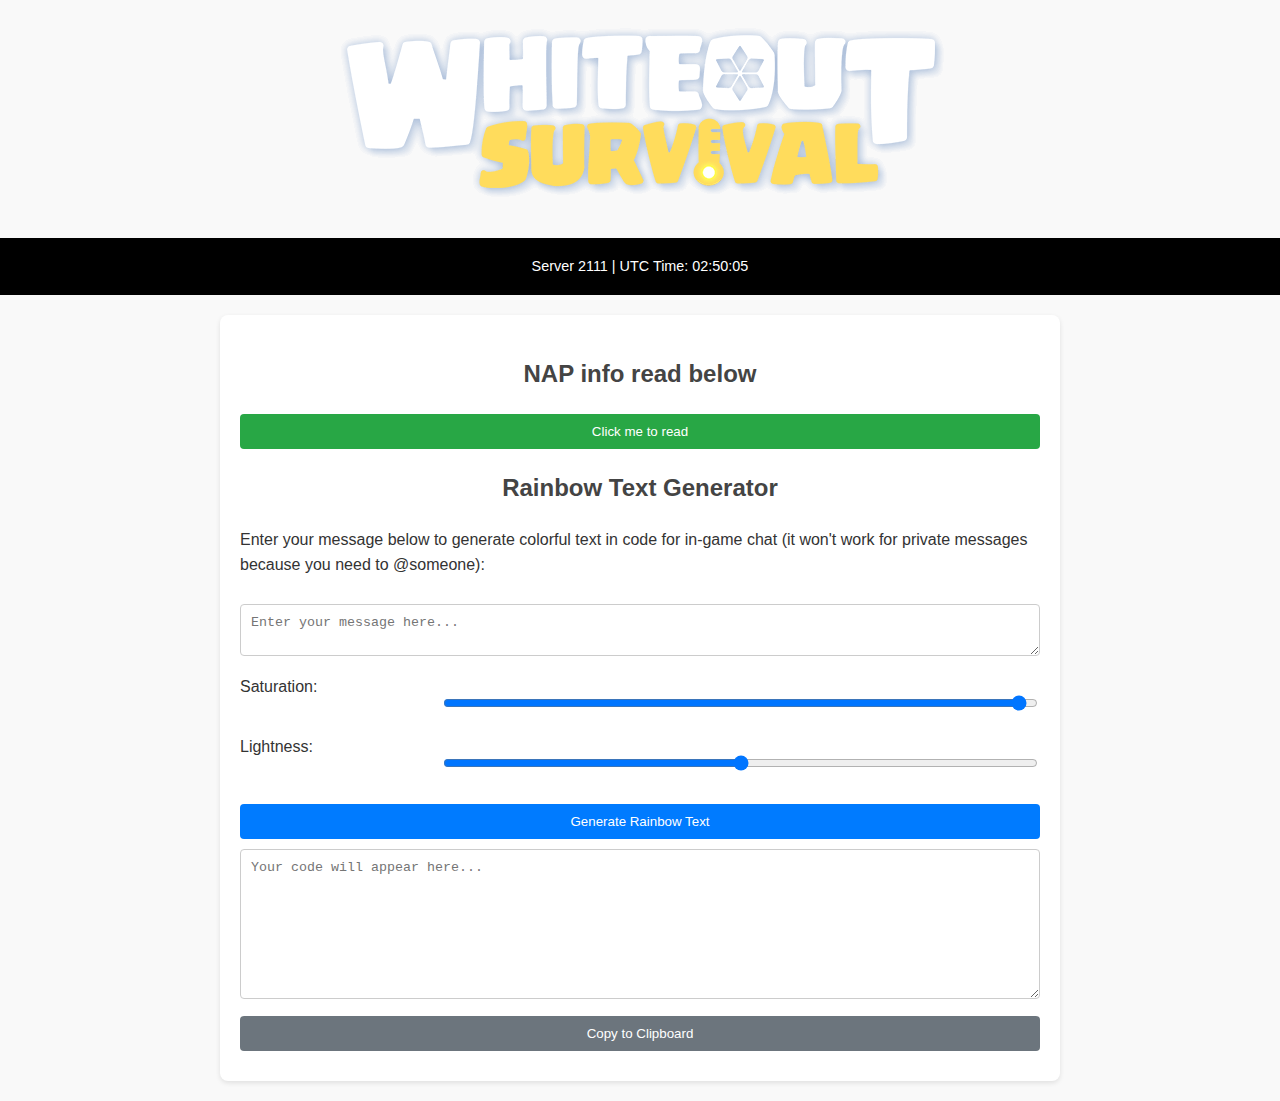
<file: index.html>
<!DOCTYPE html>
<html lang="en">
<head>
    <meta charset="UTF-8">
    <meta name="viewport" content="width=device-width, initial-scale=1.0">
    <title>NAP Info</title>
    <link rel="stylesheet" href="styles.css">
</head>
<body>
    <div class="logo">
        <img src="logo.png" alt="Logo">
    </div>
    <div class="time-display">
        <p>Server 2111 | UTC Time: <span id="utcTime"></span></p>
    </div>
    <div class="container">
        <h2>NAP info read below</h2>
        <button class="nap-rules-button" onclick="window.location.href='nap-rules.html'">Click me to read</button>
        <h2>Rainbow Text Generator</h2>
        <p>Enter your message below to generate colorful text in code for in-game chat (it won't work for private messages because you need to @someone):</p>
        <textarea id="inputText" placeholder="Enter your message here..."></textarea>
        <div class="sliders">
            <label for="saturation">Saturation:</label>
            <input type="range" id="saturation" name="saturation" min="0" max="100" value="100">
        </div>
        <div class="sliders">
            <label for="lightness">Lightness:</label>
            <input type="range" id="lightness" name="lightness" min="0" max="100" value="50">
        </div>
        <button onclick="generateRainbowText()">Generate Rainbow Text</button>
        <textarea id="outputText" readonly placeholder="Your code will appear here..."></textarea>
        <button class="copy-button" onclick="copyToClipboard()">Copy to Clipboard</button>
        <div id="preview" style="margin-top: 10px; text-align: center;"></div>
    </div>
    <script src="script.js"></script>
</body>
</html>
</file>
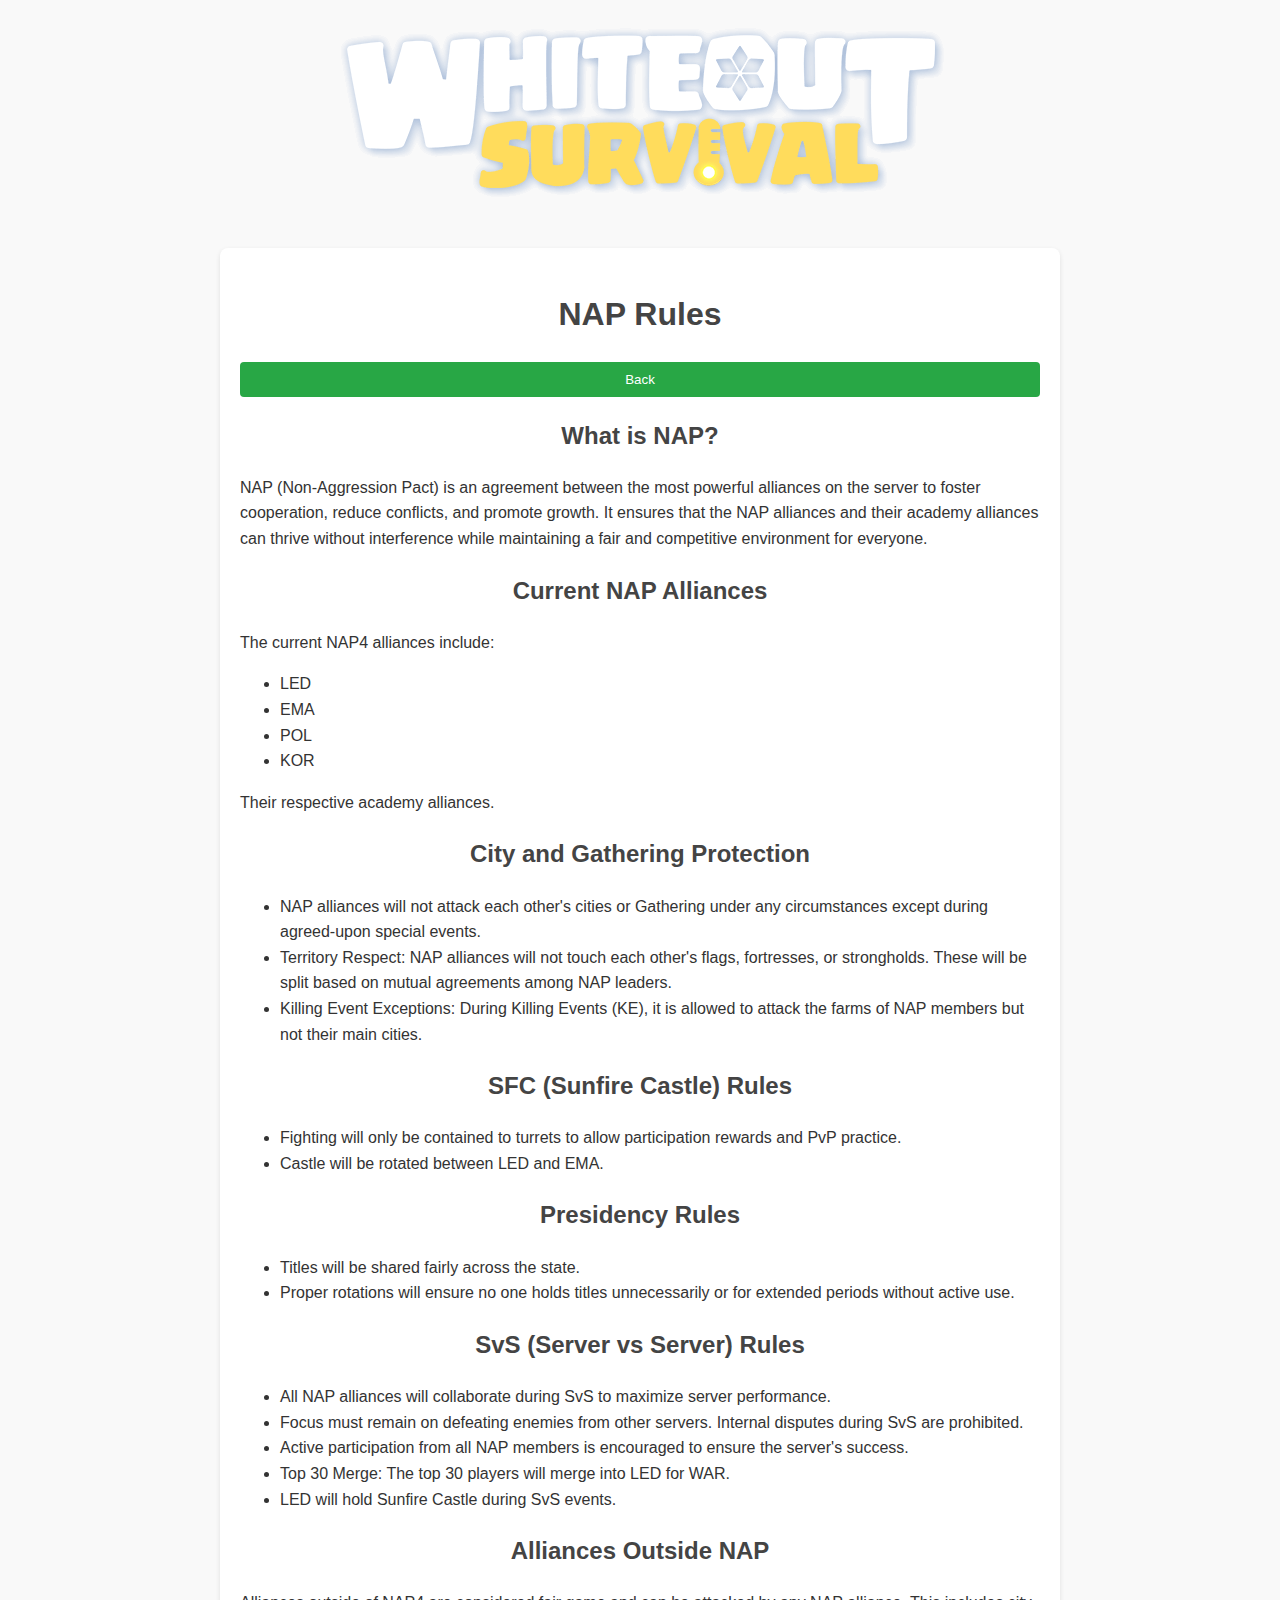
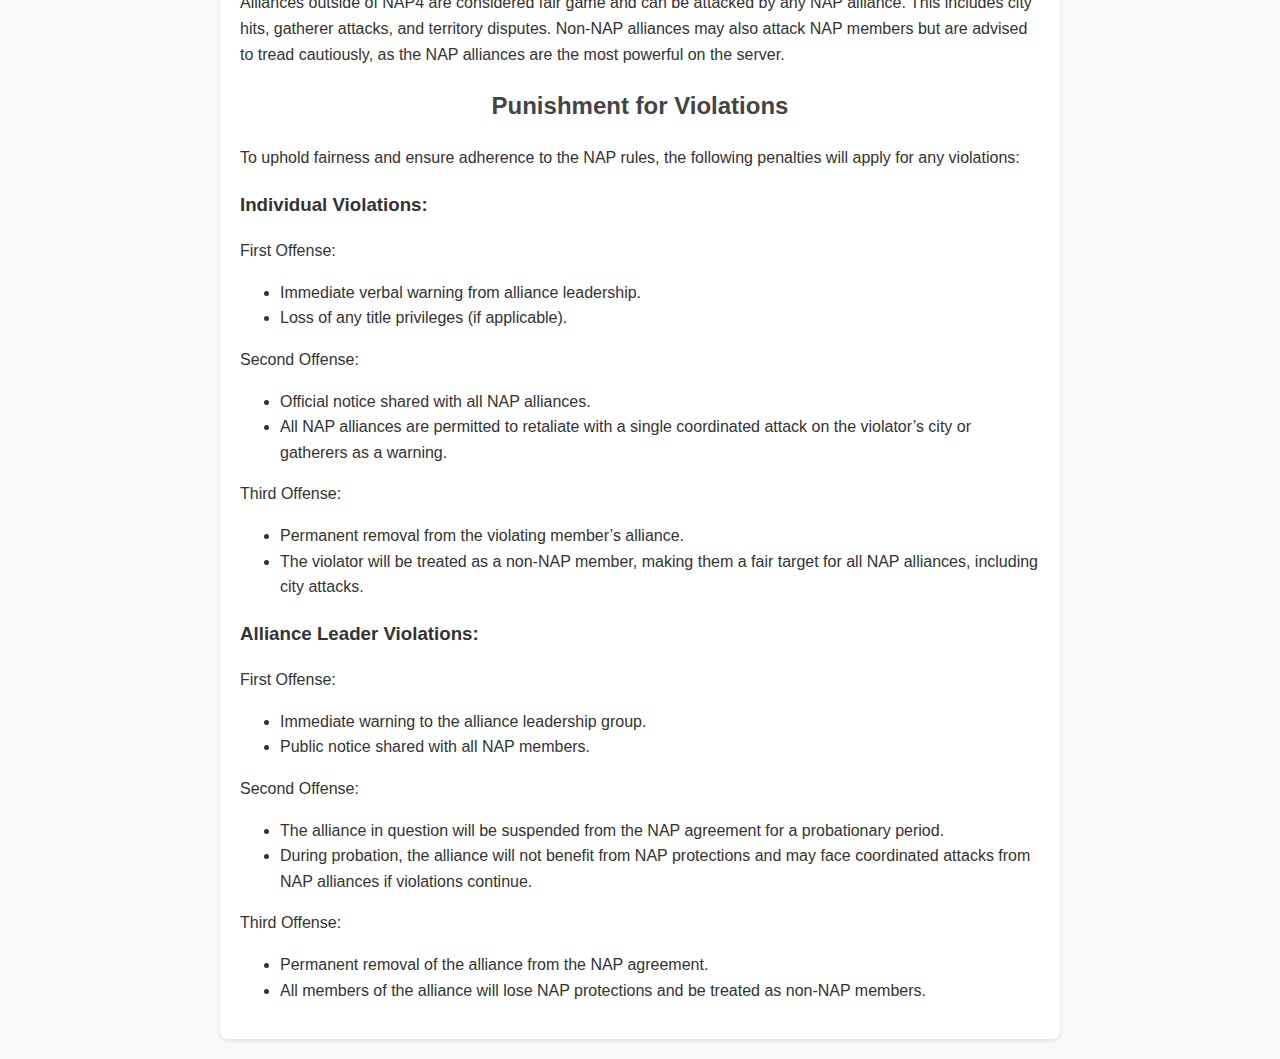
<file: nap-rules.html>
<!DOCTYPE html>
<html lang="en">
<head>
    <meta charset="UTF-8">
    <meta name="viewport" content="width=device-width, initial-scale=1.0">
    <title>NAP Rules</title>
    <link rel="stylesheet" href="styles.css">
    <script type="text/javascript">
        function googleTranslateElementInit() {
            new google.translate.TranslateElement({pageLanguage: 'en'}, 'google_translate_element');
        }
    </script>
    <script type="text/javascript" src="//translate.google.com/translate_a/element.js?cb=googleTranslateElementInit"></script>
</head>
<body>
    <div class="logo">
        <img src="logo.png" alt="Logo">
    </div>
    <div id="google_translate_element"></div>
    <div class="container">
        <h1>NAP Rules</h1>
        <button class="back-button" onclick="window.location.href='index.html'">Back</button>
        <h2>What is NAP?</h2>
        <p>
            NAP (Non-Aggression Pact) is an agreement between the most powerful alliances on the server to foster cooperation, reduce conflicts, and promote growth.
            It ensures that the NAP alliances and their academy alliances can thrive without interference while maintaining a fair and competitive environment for everyone.
        </p>
        <h2>Current NAP Alliances</h2>
        <p>The current NAP4 alliances include:</p>
        <ul>
            <li><span class="notranslate">LED</span></li>
            <li><span class="notranslate">EMA</span></li>
            <li><span class="notranslate">POL</span></li>
            <li><span class="notranslate">KOR</span></li>
        </ul>
        <p>Their respective academy alliances.</p>
        <h2>City and Gathering Protection</h2>
        <ul>
            <li>NAP alliances will not attack each other's cities or Gathering under any circumstances except during agreed-upon special events.</li>
            <li>Territory Respect: NAP alliances will not touch each other's flags, fortresses, or strongholds. These will be split based on mutual agreements among NAP leaders.</li>
            <li>Killing Event Exceptions: During Killing Events (KE), it is allowed to attack the farms of NAP members but not their main cities.</li>
        </ul>
        <h2>SFC (Sunfire Castle) Rules</h2>
        <ul>
            <li>Fighting will only be contained to turrets to allow participation rewards and PvP practice.</li>
            <li>Castle will be rotated between <span class="notranslate">LED</span> and <span class="notranslate">EMA</span>.</li>
        </ul>
        <h2>Presidency Rules</h2>
        <ul>
            <li>Titles will be shared fairly across the state.</li>
            <li>Proper rotations will ensure no one holds titles unnecessarily or for extended periods without active use.</li>
        </ul>
        <h2>SvS (Server vs Server) Rules</h2>
        <ul>
            <li>All NAP alliances will collaborate during SvS to maximize server performance.</li>
            <li>Focus must remain on defeating enemies from other servers. Internal disputes during SvS are prohibited.</li>
            <li>Active participation from all NAP members is encouraged to ensure the server's success.</li>
            <li>Top 30 Merge: The top 30 players will merge into <span class="notranslate">LED</span> for WAR.</li>
            <li><span class="notranslate">LED</span> will hold Sunfire Castle during SvS events.</li>
        </ul>
        <h2>Alliances Outside NAP</h2>
        <p>
            Alliances outside of NAP4 are considered fair game and can be attacked by any NAP alliance. This includes city hits, gatherer attacks, and territory disputes.
            Non-NAP alliances may also attack NAP members but are advised to tread cautiously, as the NAP alliances are the most powerful on the server.
        </p>
        <h2>Punishment for Violations</h2>
        <p>To uphold fairness and ensure adherence to the NAP rules, the following penalties will apply for any violations:</p>
        <h3>Individual Violations:</h3>
        <p>First Offense:</p>
        <ul>
            <li>Immediate verbal warning from alliance leadership.</li>
            <li>Loss of any title privileges (if applicable).</li>
        </ul>
        <p>Second Offense:</p>
        <ul>
            <li>Official notice shared with all NAP alliances.</li>
            <li>All NAP alliances are permitted to retaliate with a single coordinated attack on the violator’s city or gatherers as a warning.</li>
        </ul>
        <p>Third Offense:</p>
        <ul>
            <li>Permanent removal from the violating member’s alliance.</li>
            <li>The violator will be treated as a non-NAP member, making them a fair target for all NAP alliances, including city attacks.</li>
        </ul>
        <h3>Alliance Leader Violations:</h3>
        <p>First Offense:</p>
        <ul>
            <li>Immediate warning to the alliance leadership group.</li>
            <li>Public notice shared with all NAP members.</li>
        </ul>
        <p>Second Offense:</p>
        <ul>
            <li>The alliance in question will be suspended from the NAP agreement for a probationary period.</li>
            <li>During probation, the alliance will not benefit from NAP protections and may face coordinated attacks from NAP alliances if violations continue.</li>
        </ul>
        <p>Third Offense:</p>
        <ul>
            <li>Permanent removal of the alliance from the NAP agreement.</li>
            <li>All members of the alliance will lose NAP protections and be treated as non-NAP members.</li>
        </ul>
    </div>
</body>
</html>
</file>
<file: styles.css>
body {
    font-family: Arial, sans-serif;
    margin: 0;
    padding: 0;
    line-height: 1.6;
    color: #333;
    background-color: #f9f9f9;
}
.logo {
    text-align: center;
    margin: 10px 0; /* Reduced top and bottom margin */
    padding: 0;
}
.logo img {
    width: 80%; /* Adjusted for smaller size */
    max-width: 616px;
    height: auto;
}
.container {
    max-width: 800px;
    margin: 20px auto;
    padding: 20px;
    background: #fff;
    box-shadow: 0 2px 5px rgba(0, 0, 0, 0.1);
    border-radius: 8px;
}
h1, h2 {
    text-align: center;
    color: #444;
}
textarea, input, button {
    width: 100%;
    margin-top: 10px;
    padding: 10px;
    border: 1px solid #ccc;
    border-radius: 4px;
    box-sizing: border-box;
}
button {
    background-color: #007BFF;
    color: white;
    border: none;
    cursor: pointer;
}
button:hover {
    background-color: #0056b3;
}
.time-display {
    display: flex;
    justify-content: center;
    font-size: 0.9em;
    color: white;
    background-color: black; /* Changed line color to black */
    padding: 3px 0; /* Reduced padding */
    margin: 5px 0; /* Reduced margin */
}
.sliders {
    display: flex;
    justify-content: space-between;
    margin: 10px 0;
}
.sliders label {
    flex: 1;
    margin-right: 10px;
}
.sliders input {
    flex: 3;
}
.nap-rules-button, .back-button {
    display: block;
    width: 100%;
    padding: 10px;
    margin: 10px 0;
    background-color: #28a745;
    color: white;
    border: none;
    border-radius: 4px;
    cursor: pointer;
}
.nap-rules-button:hover, .back-button:hover {
    background-color: #218838;
}
.copy-button {
    display: block;
    width: 100%;
    padding: 10px;
    margin-top: 10px;
    background-color: #6c757d;
    color: white;
    border: none;
    border-radius: 4px;
    cursor: pointer;
}
.copy-button:hover {
    background-color: #5a6268;
}
#outputText {
    height: 150px; /* Increased height for easier copying */
}
@media (max-width: 600px) {
    .container {
        padding: 15px;
    }
    .time-display {
        flex-direction: column;
        align-items: center;
    }
    .sliders {
        flex-direction: column;
    }
    .sliders label {
        margin-bottom: 5px;
    }
}
</file>
